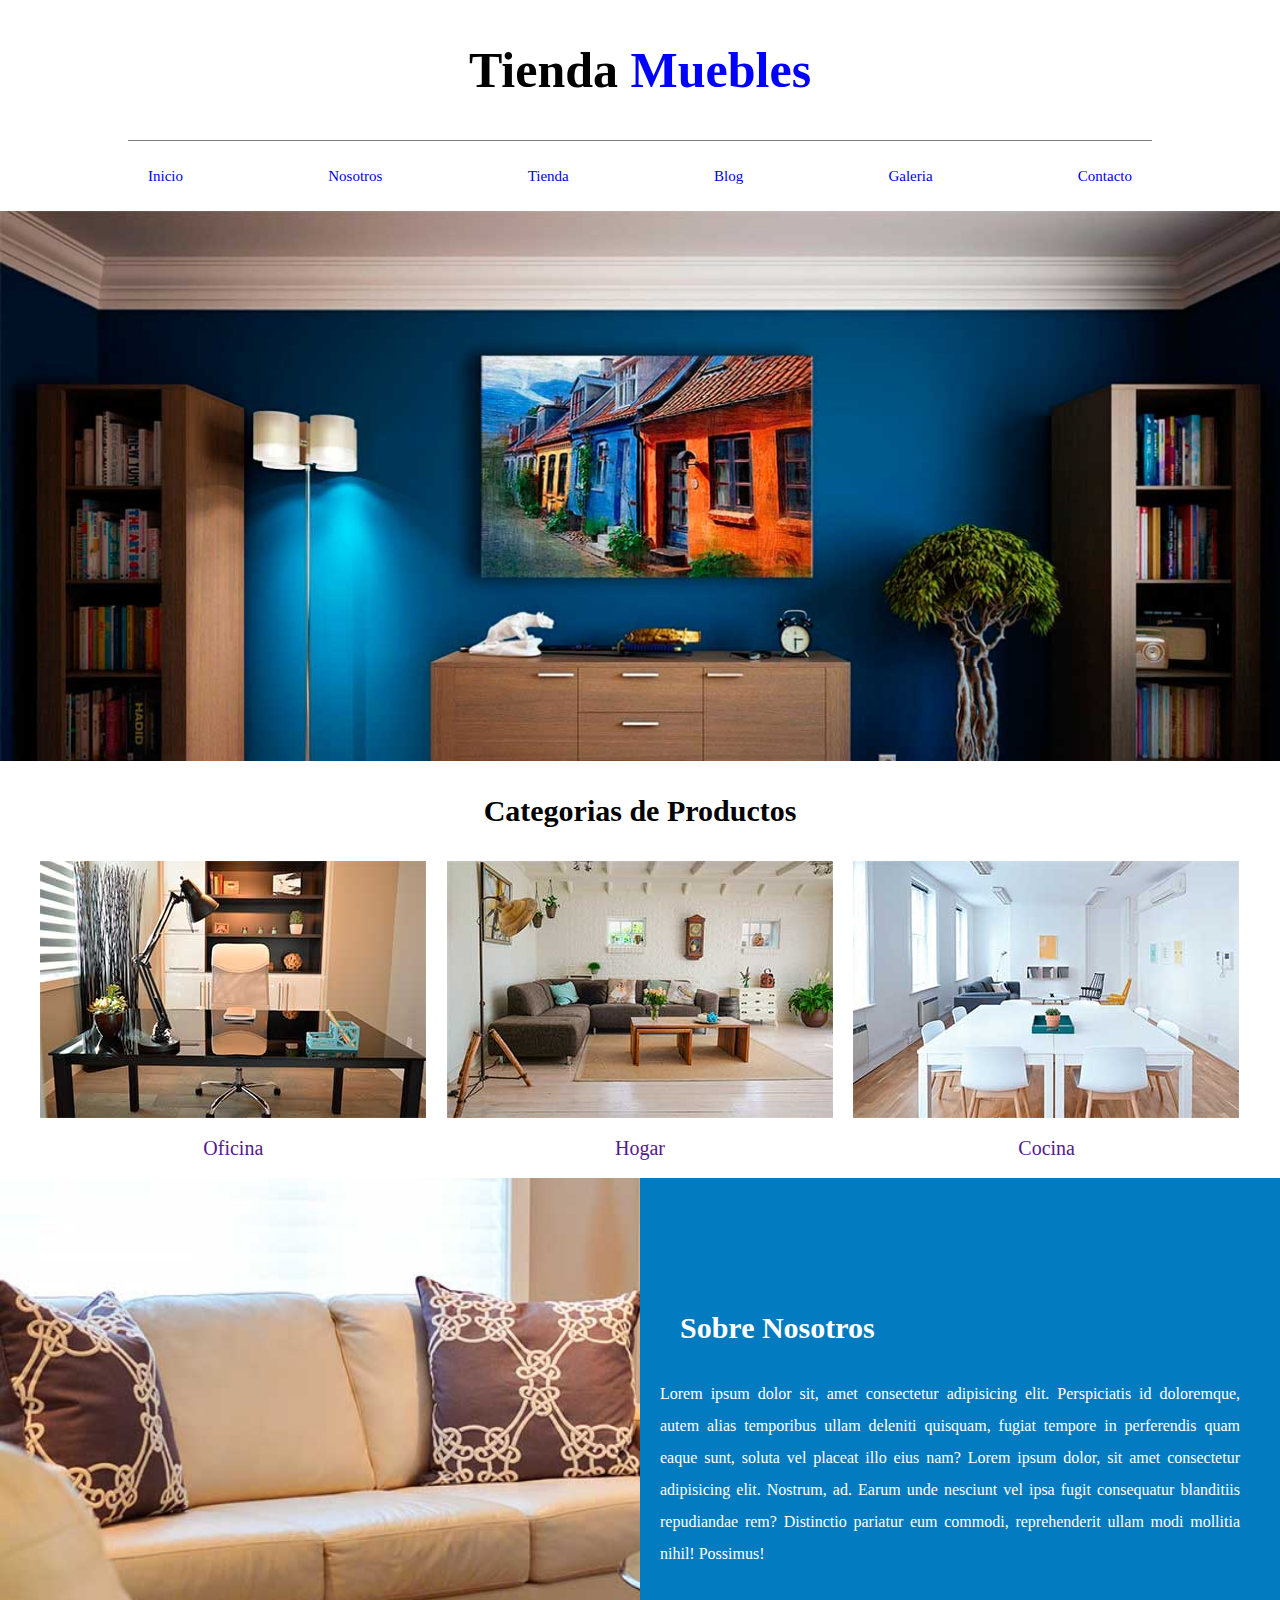
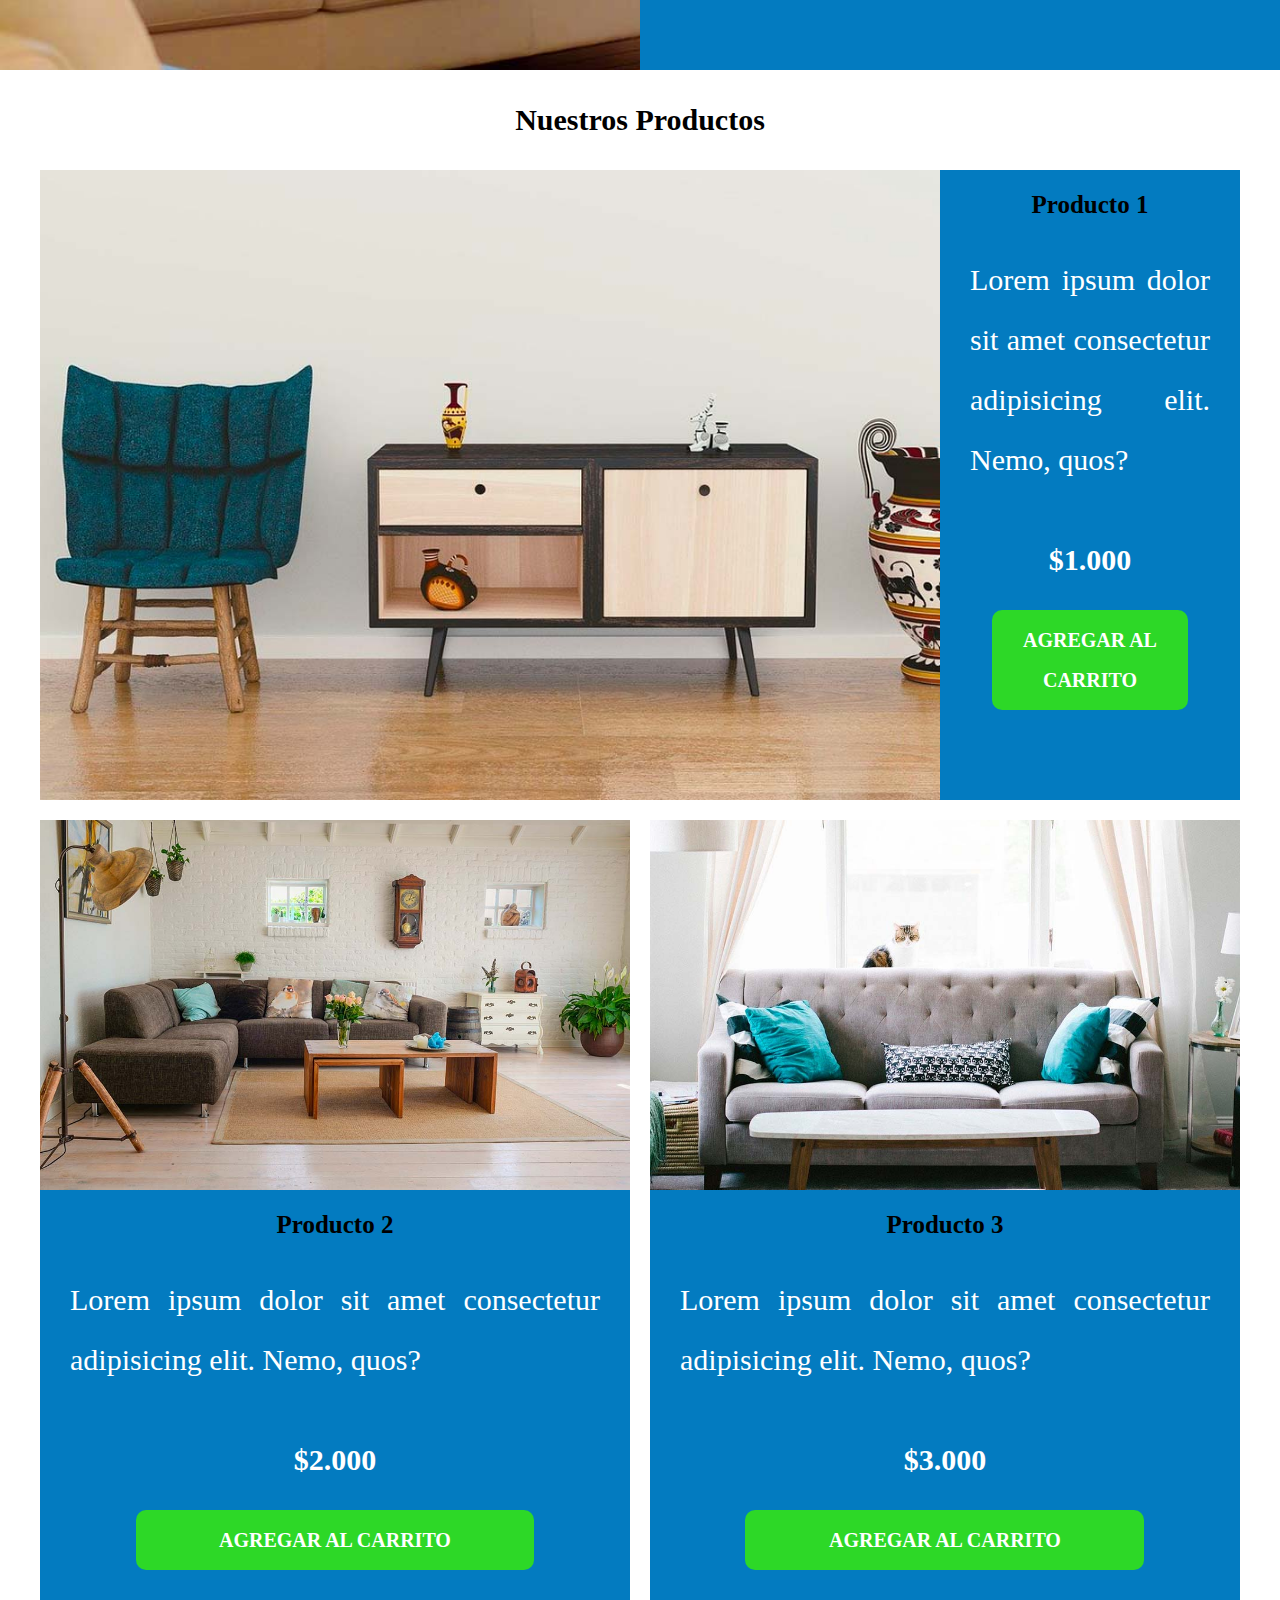
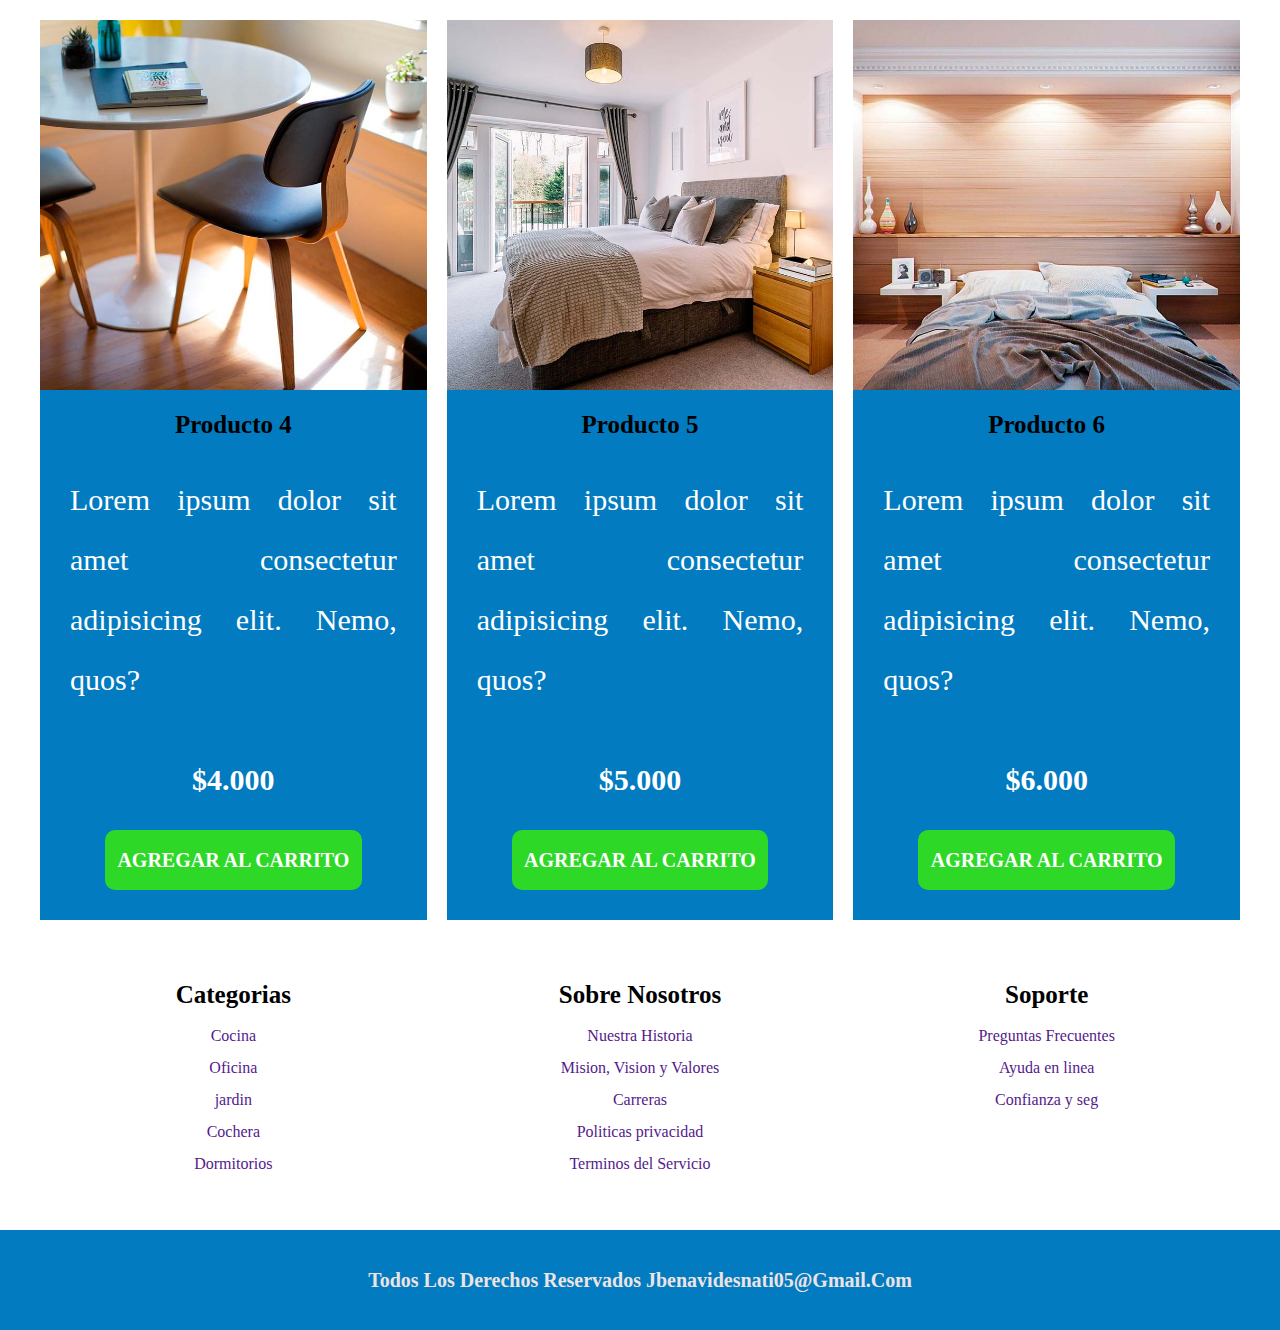
<file: index.html>
<!DOCTYPE html>
<html lang="es">
  <head>
    <meta charset="UTF-8" />
    <meta http-equiv="X-UA-Compatible" content="IE=edge" />
    <meta name="viewport" content="width=device-width, initial-scale=1.0" />
    <title>Proyecto Ecommerce</title>
    <link rel="stylesheet" href="estilos.css" />
    <link rel="preconnect" href="https://fonts.googleapis.com" />
    <link rel="preconnect" href="https://fonts.gstatic.com" crossorigin />
    <link
      href="https://fonts.googleapis.com/css2?family=Oswald:wght@200;300;400&family=Roboto:ital,wght@1,900&display=swap"
      rel="stylesheet"
    />
  </head>
  <body>
    <header>
      <h1 class="nombre-sitio">Tienda <span>Muebles</span></h1>
    </header>
    <div class="contenedor-navegacion">
      <nav class="nav-principal contenedor">
        <a href="index.html">Inicio</a>
        <a href="nosotros.html">Nosotros</a>
        <a href="tienda.html">Tienda</a>
        <a href="blog.html">Blog</a>
        <a href="galeria.html">Galeria</a>
        <a href="contacto.html">Contacto</a>
      </nav>
    </div>
    <div class="hero"></div>
    <section class="contenedor">
      <h2>Categorias de Productos</h2>
      <!-- Categorias de Productos -->
      <div class="listado-categorias">
        <div class="categoria">
          <img src="/img/categoria1.jpg" alt="Imagen Categoria 1" />
          <a href="">Oficina</a>
        </div>
        <div class="categoria">
          <img src="/img/categoria2.jpg" alt="Imagen Categoria 1" />
          <a href="">Hogar</a>
        </div>
        <div class="categoria">
          <img src="/img/categoria3.jpg" alt="Imagen Categoria 1" />
          <a href="">Cocina</a>
        </div>
      </div>
    </section>
    <!-- Sobre Nosotros -->
    <section class="sobre-nosotros">
      <div class="contenedor sobre-nosotros-grid">
        <div class="texto-sobre-nosotros">
            <h2>Sobre Nosotros</h2>
            <p>
            Lorem ipsum dolor sit, amet consectetur adipisicing elit. Perspiciatis
            id doloremque, autem alias temporibus ullam deleniti quisquam, fugiat
            tempore in perferendis quam eaque sunt, soluta vel placeat illo eius
            nam? Lorem ipsum dolor, sit amet consectetur adipisicing elit. Nostrum, ad. Earum unde nesciunt vel ipsa fugit consequatur blanditiis repudiandae rem? Distinctio pariatur eum commodi, reprehenderit ullam modi mollitia nihil! Possimus!
          </p>
        </div>
      </div>
    </section>
    <!-- Nuestros Productos -->
    <main class="contenido principal contenedor">
      <h2 class="text-center">Nuestros Productos</h2>
      <div class="listado-productos">
        <!-- producto 1  -->
        <div class="producto">
          <img src="img/producto1.jpg" alt="Imagen Producto" />
          <div class="texto-producto" >
            <h3 class="text-center">Producto 1</h3>
            <p>
              Lorem ipsum dolor sit amet consectetur adipisicing elit. Nemo, quos?
            </p>
            <p class="precio">$1.000</p>
            <a href="#" class="btn">Agregar al carrito</a>
          </div>
        </div>
        <!-- producto 2  -->
        <div class="producto">
          <img src="img/producto2.jpg" alt="Imagen Producto" />
          <div class="texto-producto">
            <h3 class="text-center">Producto 2</h3>
            <p>
              Lorem ipsum dolor sit amet consectetur adipisicing elit. Nemo, quos?
            </p>
            <p class="precio">$2.000</p>
            <a href="#" class="btn">Agregar al carrito</a>
          </div>
        </div>
        <!-- producto 3  -->
        <div class="producto">
          <img src="img/producto3.jpg" alt="Imagen Producto" />
          <div class="texto-producto">
            <h3 class="text-center">Producto 3</h3>
            <p>
              Lorem ipsum dolor sit amet consectetur adipisicing elit. Nemo, quos?
            </p>
            <p class="precio">$3.000</p>
            <a href="#" class="btn">Agregar al carrito</a>
          </div>
        </div>
        <!-- producto 4  -->
        <div class="producto">
          <img src="img/producto4.jpg" alt="Imagen Producto" />
          <div class="texto-producto">
            <h3 class="text-center">Producto 4</h3>
            <p>
              Lorem ipsum dolor sit amet consectetur adipisicing elit. Nemo, quos?
            </p>
            <p class="precio">$4.000</p>
            <a href="#" class="btn">Agregar al carrito</a>
          </div>
        </div>
        <!-- producto 5  -->
        <div class="producto">
          <img src="img/producto5.jpg" alt="Imagen Producto" />
          <div class="texto-producto">
            <h3 class="text-center">Producto 5</h3>
            <p>
              Lorem ipsum dolor sit amet consectetur adipisicing elit. Nemo, quos?
            </p>
            <p class="precio">$5.000</p>
            <a href="#" class="btn">Agregar al carrito</a>
          </div>
        </div>
        <!-- producto 6  -->
        <div class="producto">
          <img src="img/producto6.jpg" alt="Imagen Producto" />
          <div class="texto-producto">
            <h3 class="text-center">Producto 6</h3>
            <p>
              Lorem ipsum dolor sit amet consectetur adipisicing elit. Nemo, quos?
            </p>
            <p class="precio">$6.000</p>
            <a href="#" class="btn">Agregar al carrito</a>
          </div>
        </div>
      </div>
    </main>
    <footer class="site-footer">
      <div class="grid-footer contenedor">
        <div>
          <h3>Categorias</h3>
          <nav class="footer-menu">
            <a href="">Cocina</a>
            <a href="">Oficina</a>
            <a href="">jardin</a>
            <a href="">Cochera</a>
            <a href="">Dormitorios</a>
          </nav>
        </div>
        <div>
          <h3>Sobre Nosotros</h3>
          <nav class="footer-menu">
            <a href=""> Nuestra Historia</a>
            <a href="">Mision, Vision y Valores</a>
            <a href="">Carreras</a>
            <a href="">Politicas privacidad</a>
            <a href="">Terminos del Servicio</a>
          </nav>
        </div>
        <div>
          <h3>Soporte</h3>
          <nav class="footer-menu">
            <a href="">Preguntas Frecuentes</a>
            <a href="">Ayuda en linea</a>
            <a href="">Confianza y seg</a>
          </nav>
        </div>
      </div>
      <p class="copirigth">Todos los derechos reservados jbenavidesnati05@gmail.com</p>
    </footer>
  </body>
</html>
</file>
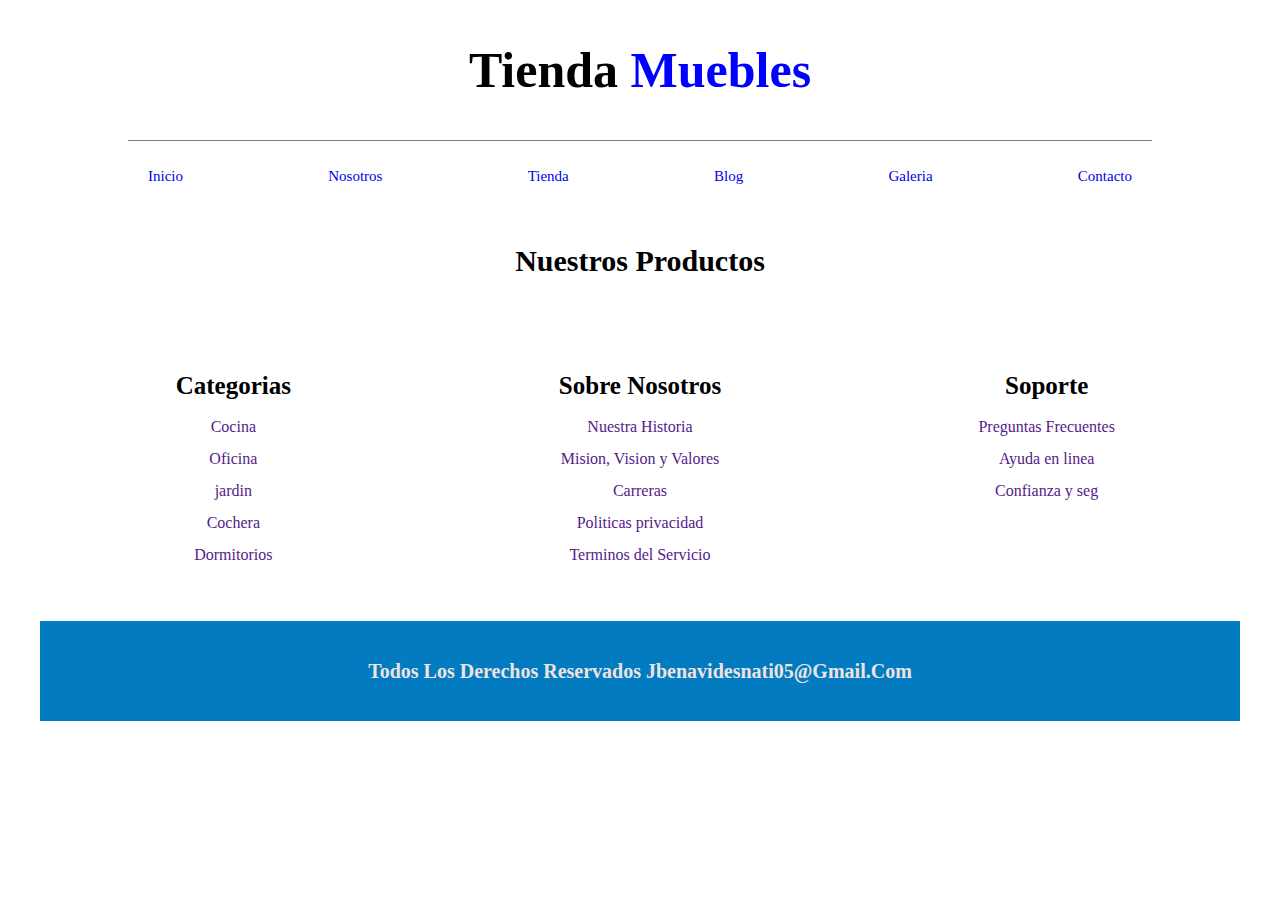
<file: base.html>
<!DOCTYPE html>
<html lang="es">
  <head>
    <meta charset="UTF-8" />
    <meta http-equiv="X-UA-Compatible" content="IE=edge" />
    <meta name="viewport" content="width=device-width, initial-scale=1.0" />
    <title>Nosotros</title>
    <link rel="stylesheet" href="estilos.css" />
    <link rel="preconnect" href="https://fonts.googleapis.com" />
    <link rel="preconnect" href="https://fonts.gstatic.com" crossorigin />
    <link
      href="https://fonts.googleapis.com/css2?family=Oswald:wght@200;300;400&family=Roboto:ital,wght@1,900&display=swap"
      rel="stylesheet"
    />
  </head>
  <body>
    <header>
      <h1 class="nombre-sitio">Tienda <span>Muebles</span></h1>
    </header>
    <div class="contenedor-navegacion">
      <nav class="nav-principal contenedor">
        <a href="index.html">Inicio</a>
        <a href="nosotros.html">Nosotros</a>
        <a href="tienda.html">Tienda</a>
        <a href="blog.html">Blog</a>
        <a href="galeria.html">Galeria</a>
        <a href="contacto.html">Contacto</a>
      </nav>
    </div>
    <main class="contenido principal contenedor">
        <h2 class="text-center">Nuestros Productos</h2>
    <main>

    <footer class="site-footer">
      <div class="grid-footer contenedor">
        <div>
          <h3>Categorias</h3>
          <nav class="footer-menu">
            <a href="">Cocina</a>
            <a href="">Oficina</a>
            <a href="">jardin</a>
            <a href="">Cochera</a>
            <a href="">Dormitorios</a>
          </nav>
        </div>
        <div>
          <h3>Sobre Nosotros</h3>
          <nav class="footer-menu">
            <a href=""> Nuestra Historia</a>
            <a href="">Mision, Vision y Valores</a>
            <a href="">Carreras</a>
            <a href="">Politicas privacidad</a>
            <a href="">Terminos del Servicio</a>
          </nav>
        </div>
        <div>
          <h3>Soporte</h3>
          <nav class="footer-menu">
            <a href="">Preguntas Frecuentes</a>
            <a href="">Ayuda en linea</a>
            <a href="">Confianza y seg</a>
          </nav>
        </div>
      </div>
      <p class="copirigth">Todos los derechos reservados jbenavidesnati05@gmail.com</p>
    </footer>
  </body>
</html>
</file>
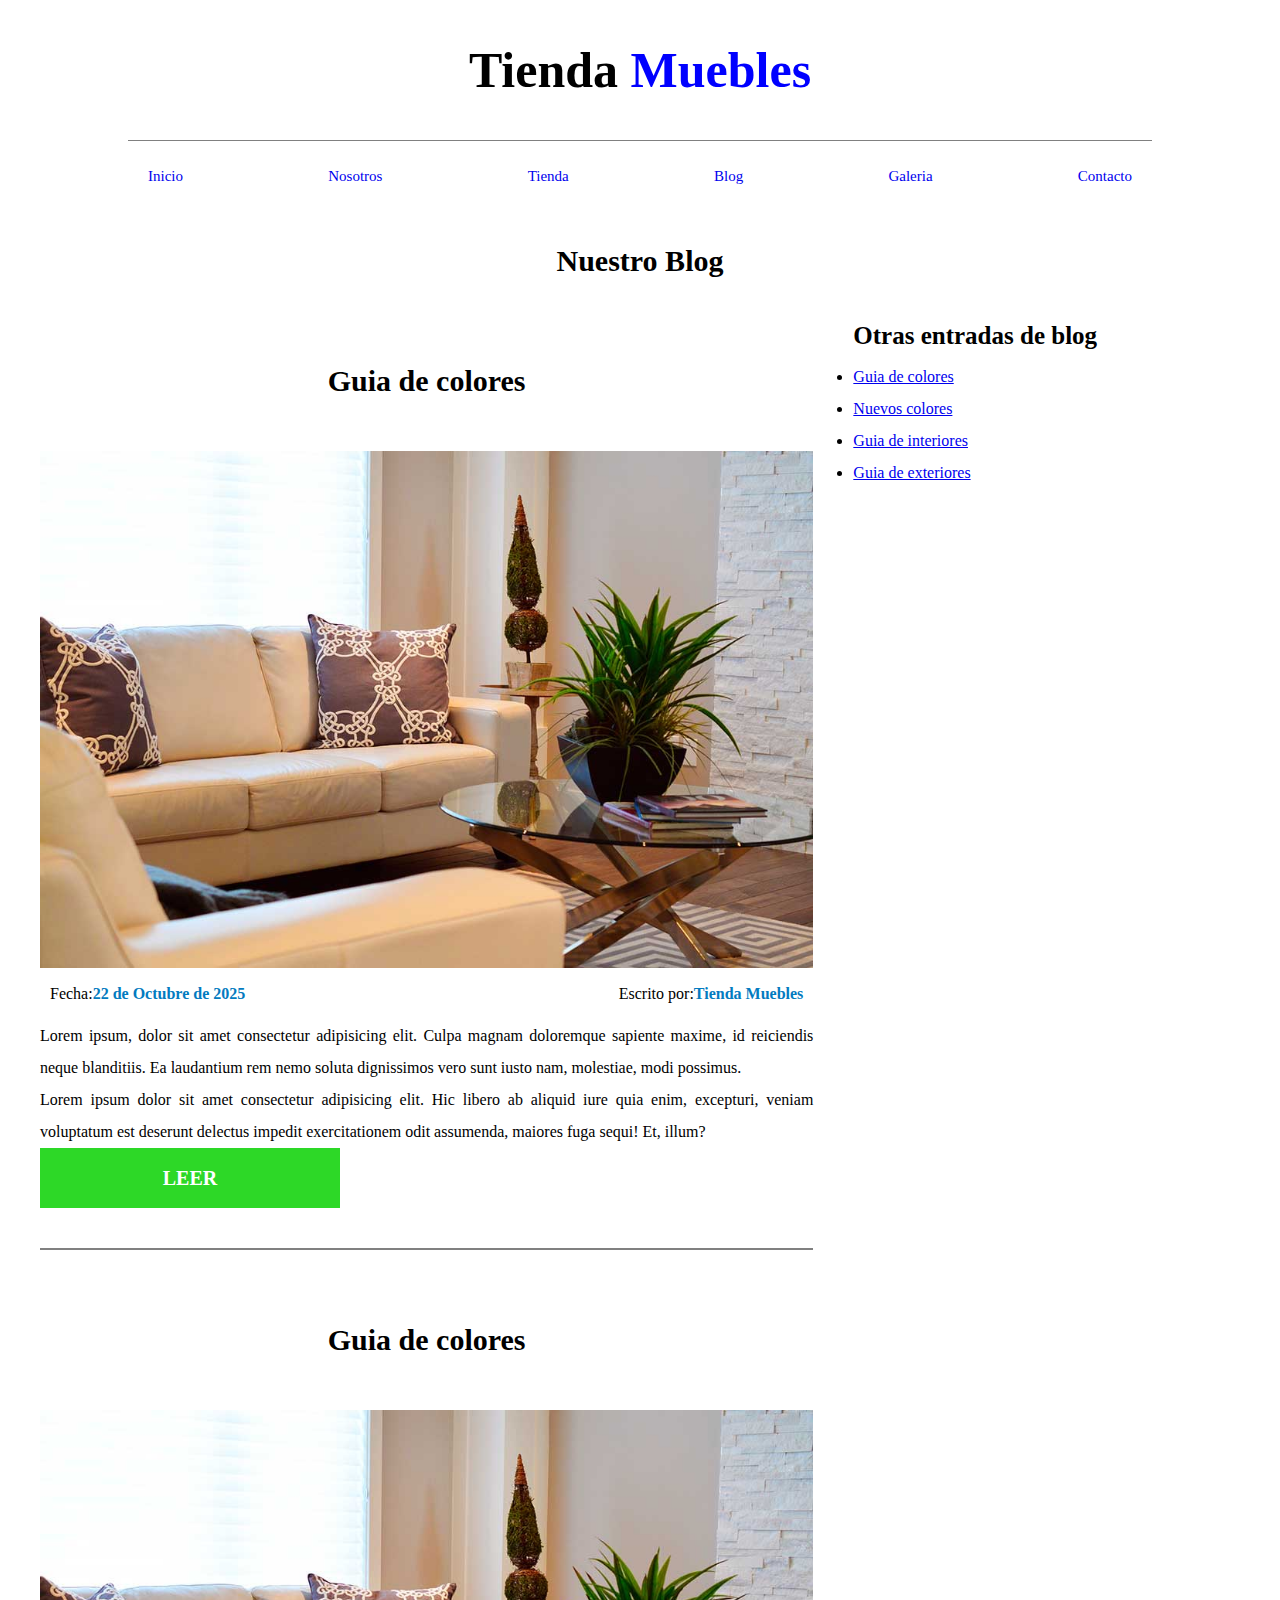
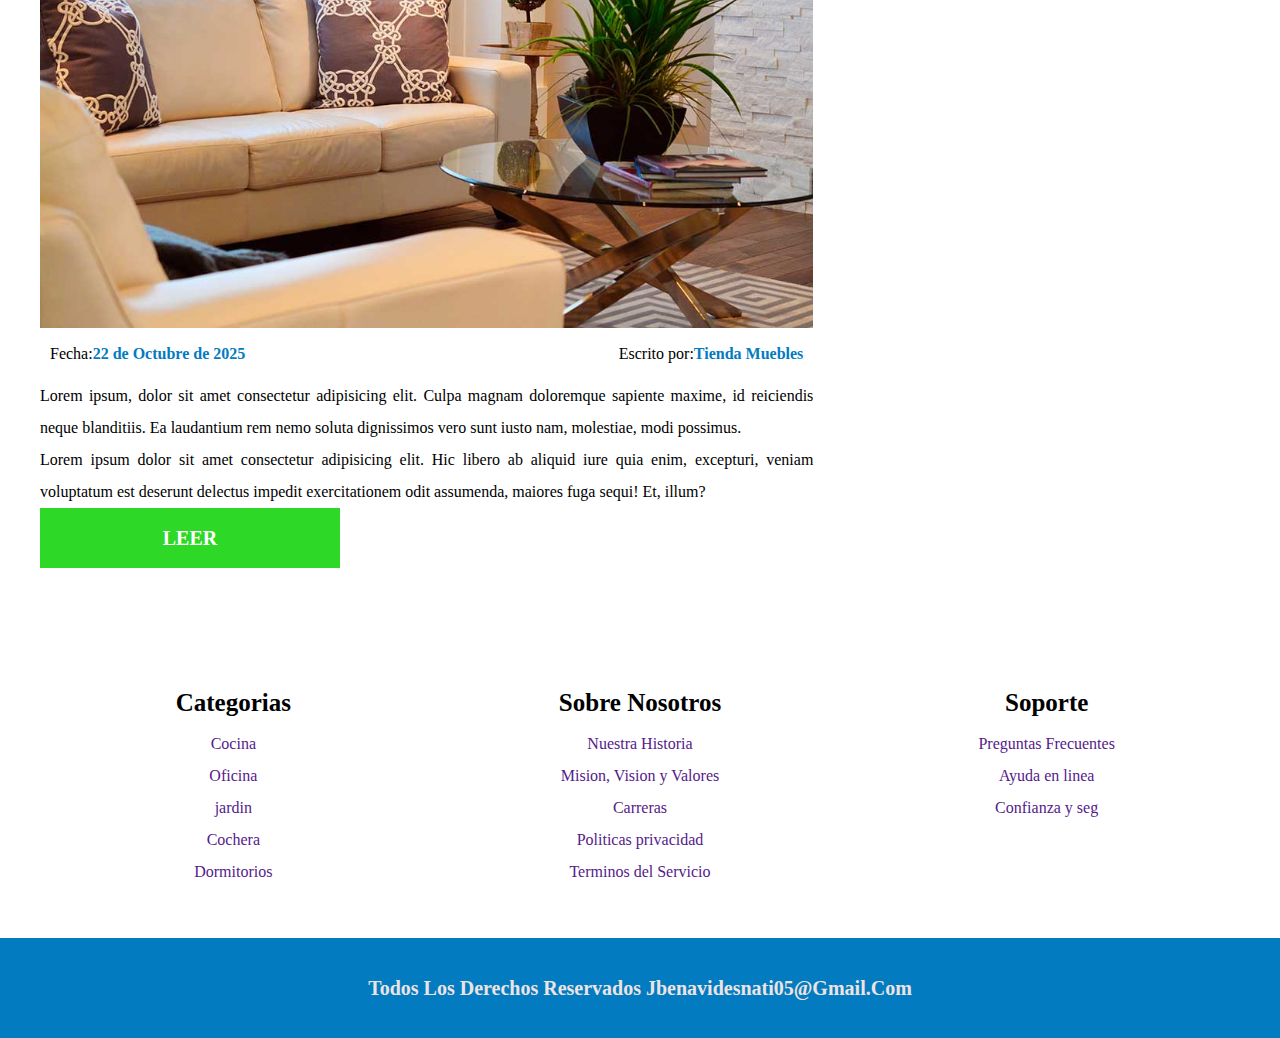
<file: blog.html>
<!DOCTYPE html>
<html lang="es">
  <head>
    <meta charset="UTF-8" />
    <meta http-equiv="X-UA-Compatible" content="IE=edge" />
    <meta name="viewport" content="width=device-width, initial-scale=1.0" />
    <title>Nosotros</title>
    <link rel="stylesheet" href="estilos.css" />
    <link rel="preconnect" href="https://fonts.googleapis.com" />
    <link rel="preconnect" href="https://fonts.gstatic.com" crossorigin />
    <link
      href="https://fonts.googleapis.com/css2?family=Oswald:wght@200;300;400&family=Roboto:ital,wght@1,900&display=swap"
      rel="stylesheet"
    />
  </head>
  <body>
    <header>
      <h1 class="nombre-sitio">Tienda <span>Muebles</span></h1>
    </header>
    <div class="contenedor-navegacion">
      <nav class="nav-principal contenedor">
        <a href="index.html">Inicio</a>
        <a href="nosotros.html">Nosotros</a>
        <a href="tienda.html">Tienda</a>
        <a href="blog.html">Blog</a>
        <a href="galeria.html">Galeria</a>
        <a href="contacto.html">Contacto</a>
      </nav>
    </div>
    <main class="contenido principal contenedor">
      <h2 class="text-center">Nuestro Blog</h2>

      <section class="contenedor-blog">
        <div class="blog">
          <!-- articulo 1  -->
          <article class="entrada">
            <header>
              <h2>Guia de colores</h2>
            </header>
            <div class="imagen">
              <img src="img/nosotros.jpg" alt="imagen blog" />
            </div>
            <div class="entrada-meta">
              <p>Fecha:<span>22 de Octubre de 2025</span></p>
              <p>Escrito por:<span>Tienda Muebles</span></p>
            </div>
            <div class="entrada-parrafos">
              <p>
                Lorem ipsum, dolor sit amet consectetur adipisicing elit. Culpa
                magnam doloremque sapiente maxime, id reiciendis neque
                blanditiis. Ea laudantium rem nemo soluta dignissimos vero sunt
                iusto nam, molestiae, modi possimus.
              </p>
              <p>
                Lorem ipsum dolor sit amet consectetur adipisicing elit. Hic
                libero ab aliquid iure quia enim, excepturi, veniam voluptatum
                est deserunt delectus impedit exercitationem odit assumenda,
                maiores fuga sequi! Et, illum?
              </p>
            </div>
            <a href="entrada.html" class="btn max-width-30">Leer</a>
          </article>
          <!-- articulo 2  -->
          <article class="entrada">
            <header>
              <h2>Guia de colores</h2>
            </header>
            <div class="imagen">
              <img src="img/nosotros.jpg" alt="imagen blog" />
            </div>
            <div class="entrada-meta">
              <p>Fecha:<span>22 de Octubre de 2025</span></p>
              <p>Escrito por:<span>Tienda Muebles</span></p>
            </div>
            <div class="entrada-parrafos">
              <p>
                Lorem ipsum, dolor sit amet consectetur adipisicing elit. Culpa
                magnam doloremque sapiente maxime, id reiciendis neque
                blanditiis. Ea laudantium rem nemo soluta dignissimos vero sunt
                iusto nam, molestiae, modi possimus.
              </p>
              <p>
                Lorem ipsum dolor sit amet consectetur adipisicing elit. Hic
                libero ab aliquid iure quia enim, excepturi, veniam voluptatum
                est deserunt delectus impedit exercitationem odit assumenda,
                maiores fuga sequi! Et, illum?
              </p>
            </div>
            <a href="entrada.html" class="btn max-width-30">Leer</a>
          </article>
        </div>
        <!-- aside  -->
        <aside>
          <h3>Otras entradas de blog</h3>
          <ul>
            <li>
              <a href="entrada.html">Guia de colores</a>
            </li>
            <li>
              <a href="entrada.html">Nuevos colores</a>
            </li>
            <li>
              <a href="entrada.html">Guia de interiores</a>
            </li>
            <li>
              <a href="entrada.html">Guia de exteriores</a>
            </li>

          </ul>
        </aside>
      </section>
    </main>

    <footer class="site-footer">
      <div class="grid-footer contenedor">
        <div>
          <h3>Categorias</h3>
          <nav class="footer-menu">
            <a href="">Cocina</a>
            <a href="">Oficina</a>
            <a href="">jardin</a>
            <a href="">Cochera</a>
            <a href="">Dormitorios</a>
          </nav>
        </div>
        <div>
          <h3>Sobre Nosotros</h3>
          <nav class="footer-menu">
            <a href=""> Nuestra Historia</a>
            <a href="">Mision, Vision y Valores</a>
            <a href="">Carreras</a>
            <a href="">Politicas privacidad</a>
            <a href="">Terminos del Servicio</a>
          </nav>
        </div>
        <div>
          <h3>Soporte</h3>
          <nav class="footer-menu">
            <a href="">Preguntas Frecuentes</a>
            <a href="">Ayuda en linea</a>
            <a href="">Confianza y seg</a>
          </nav>
        </div>
      </div>
      <p class="copirigth">
        Todos los derechos reservados jbenavidesnati05@gmail.com
      </p>
    </footer>
  </body>
</html>
</file>
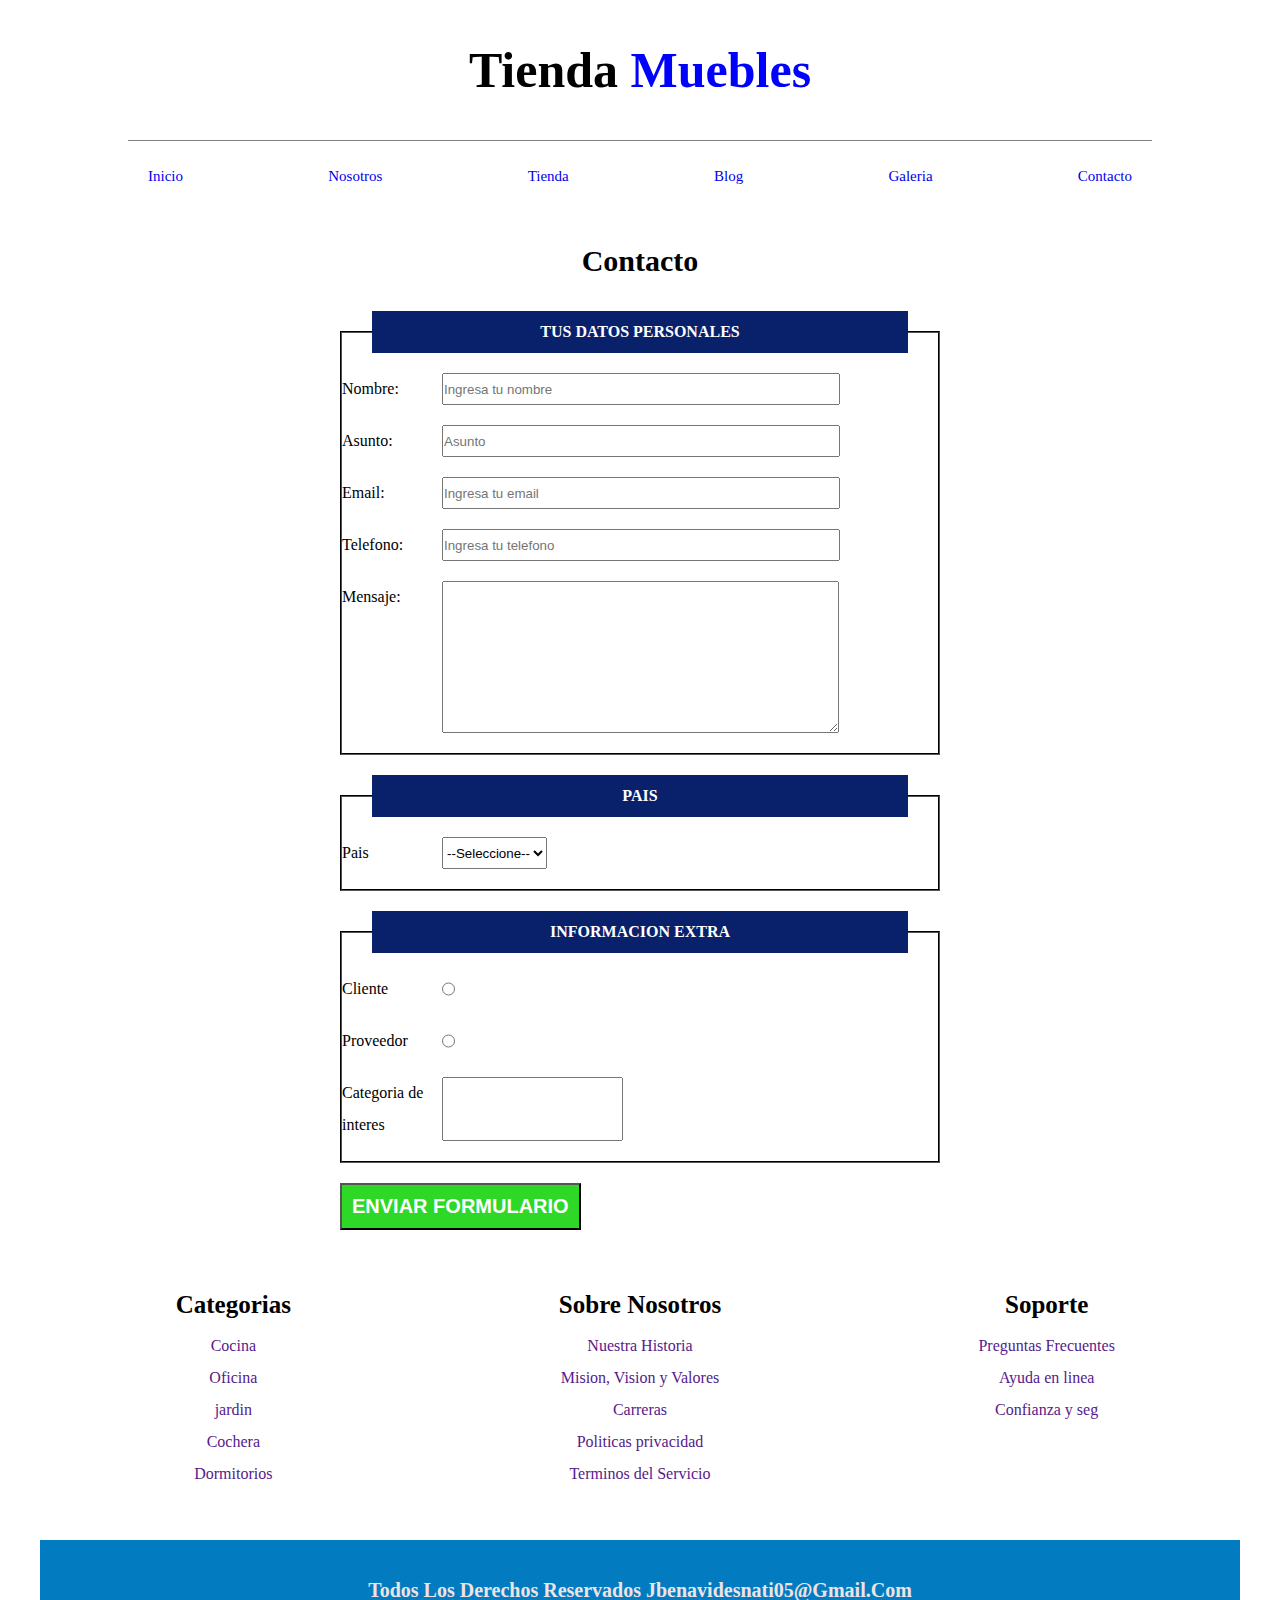
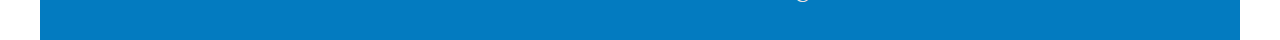
<file: contacto.html>
<!DOCTYPE html>
<html lang="es">
  <head>
    <meta charset="UTF-8" />
    <meta http-equiv="X-UA-Compatible" content="IE=edge" />
    <meta name="viewport" content="width=device-width, initial-scale=1.0" />
    <title>Contacto</title>
    <link rel="stylesheet" href="estilos.css" />
    <link rel="preconnect" href="https://fonts.googleapis.com" />
    <link rel="preconnect" href="https://fonts.gstatic.com" crossorigin />
    <link
      href="https://fonts.googleapis.com/css2?family=Oswald:wght@200;300;400&family=Roboto:ital,wght@1,900&display=swap"
      rel="stylesheet"
    />
  </head>
  <body>
    <header>
      <h1 class="nombre-sitio">Tienda <span>Muebles</span></h1>
    </header>
    <div class="contenedor-navegacion">
      <nav class="nav-principal contenedor">
        <a href="index.html">Inicio</a>
        <a href="nosotros.html">Nosotros</a>
        <a href="tienda.html">Tienda</a>
        <a href="blog.html">Blog</a>
        <a href="galeria.html">Galeria</a>
        <a href="contacto.html">Contacto</a>
      </nav>
    </div>
    <main class="contenido principal contenedor">
        <h2 class="text-center">Contacto</h2>

        <form action="" class="formulario">
          <fieldset>
            <legend>Tus Datos personales</legend>
            <div class="campo">
              <label for="nombre">Nombre:</label>
              <input id="nombre" type="text" placeholder="Ingresa tu nombre">
            </div>
            <div class="campo">
              <label for="asunto">Asunto:</label>
              <input id="asunto" type="text" placeholder="Asunto">
            </div>
            <div class="campo">
              <label for="email">Email:</label>
              <input id="email" type="text" placeholder="Ingresa tu email">
            </div>
            <div class="campo">
              <label for="telefono">Telefono:</label>
              <input id="telefono" type="text" placeholder="Ingresa tu telefono">
            </div>
            <div class="campo">
              <label for="mensaje">Mensaje:</label>
              <textarea name="mensaje" id="mensaje" cols="30" rows="10"></textarea>
            </div>
        </fieldset>

        <fieldset>
          <legend>Pais</legend>
          <div class="campo">
            <label for="pais">Pais</label>
            <select name="pais" id="pais">
              <option value="">--Seleccione--</option>
              <option value="">Mexico</option>
              <option value="">Peru</option>
              <option value="">Colombia</option>
              <option value="">Argentina</option>
            </select>
          </div>
        </fieldset>
        
        <fieldset>
          <legend>Informacion extra</legend>
          <div class="campo">
            <label for="cliente">Cliente</label>
            <input type="radio" name="tipo" id="cliente" value="cliente">
          </div>
          <div class="campo">
            <label for="proveedor">Proveedor</label>
            <input type="radio" name="tipo" id="proveedor" value="proveedor">
          </div>
          <div class="campo">
            <label for="categoria">Categoria de interes</label>
            <input list="categorias" name="categorias">
            <datalist id="categorias">
                <option value="cocina"></option>
                <option value="exterior"></option>
                <option value="recamara"></option>
                <option value="oficina"></option>
            </datalist>
          </div>
        </fieldset>
        <input  class="btn" type="submit" name="" id="" value="Enviar Formulario">
        </form>
    <main>

    <footer class="site-footer">
      <div class="grid-footer contenedor">
        <div>
          <h3>Categorias</h3>
          <nav class="footer-menu">
            <a href="">Cocina</a>
            <a href="">Oficina</a>
            <a href="">jardin</a>
            <a href="">Cochera</a>
            <a href="">Dormitorios</a>
          </nav>
        </div>
        <div>
          <h3>Sobre Nosotros</h3>
          <nav class="footer-menu">
            <a href=""> Nuestra Historia</a>
            <a href="">Mision, Vision y Valores</a>
            <a href="">Carreras</a>
            <a href="">Politicas privacidad</a>
            <a href="">Terminos del Servicio</a>
          </nav>
        </div>
        <div>
          <h3>Soporte</h3>
          <nav class="footer-menu">
            <a href="">Preguntas Frecuentes</a>
            <a href="">Ayuda en linea</a>
            <a href="">Confianza y seg</a>
          </nav>
        </div>
      </div>
      <p class="copirigth">Todos los derechos reservados jbenavidesnati05@gmail.com</p>
    </footer>
  </body>
</html>
</file>
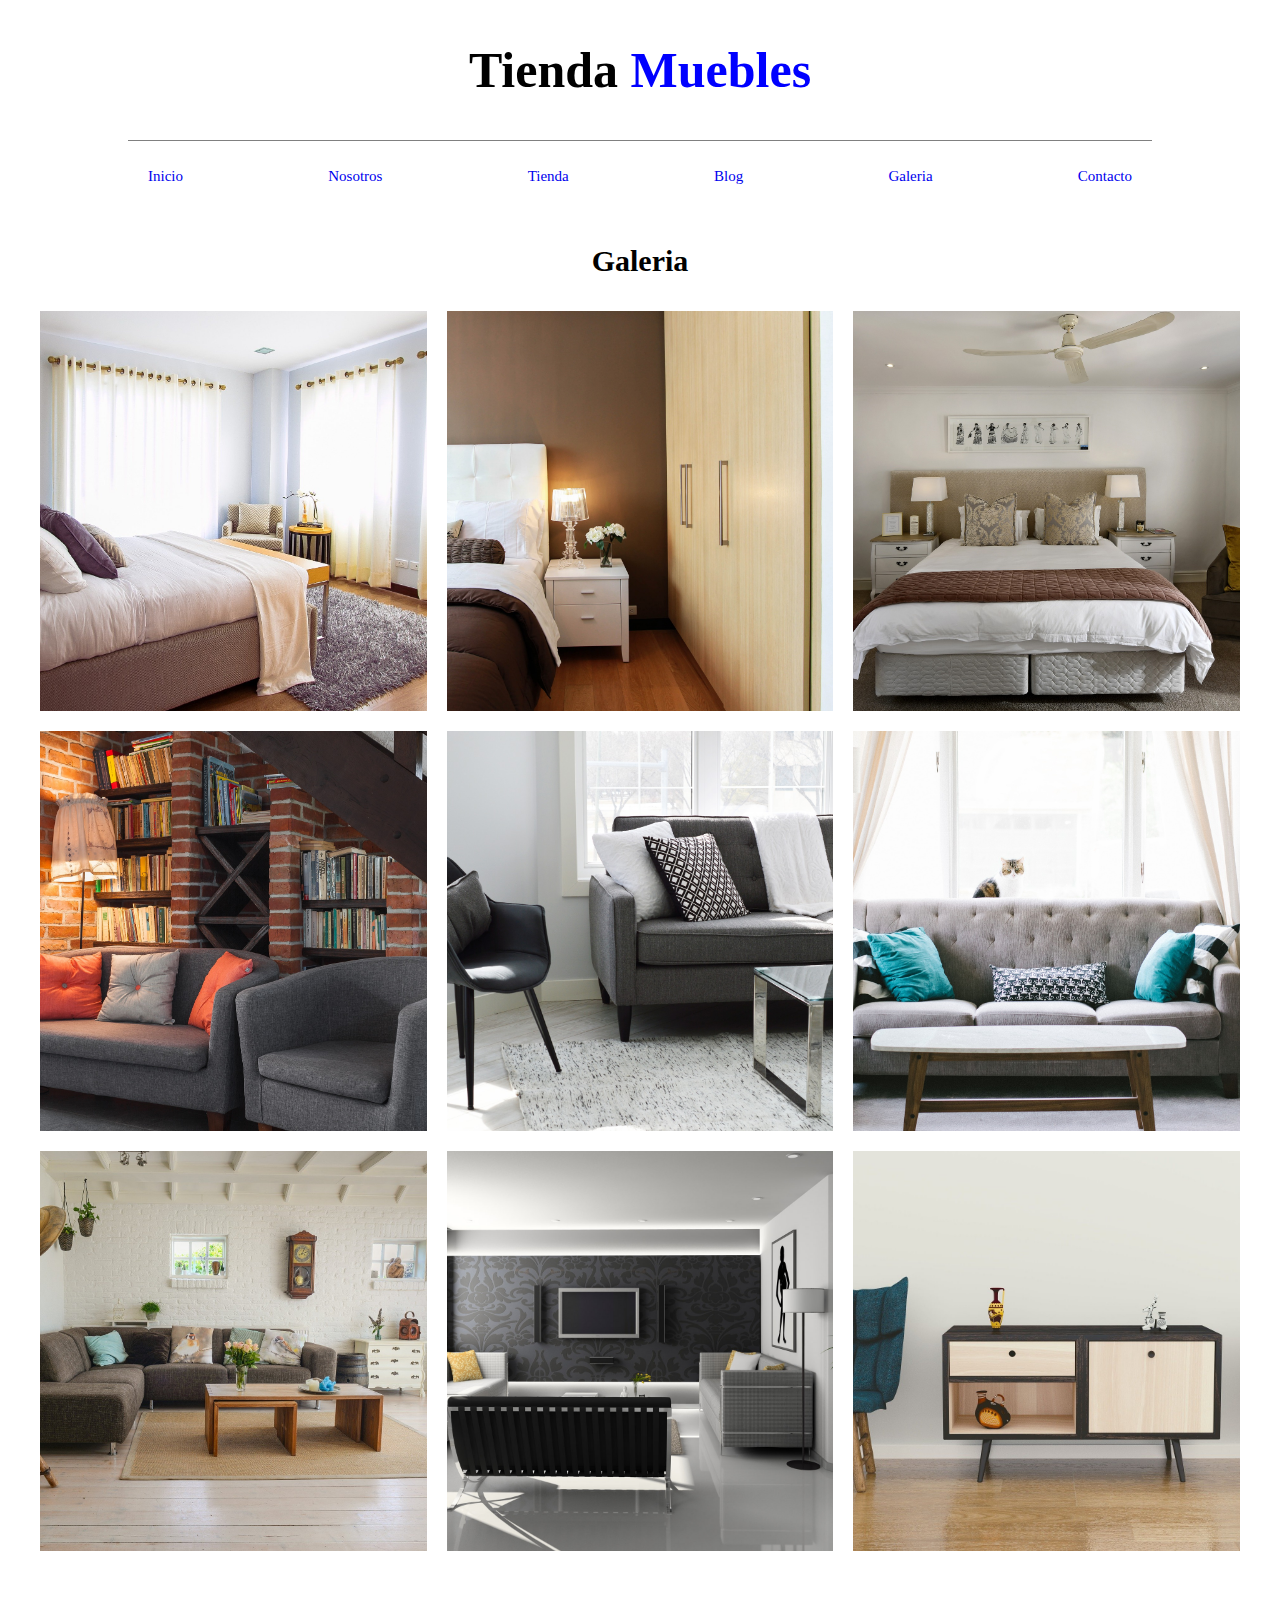
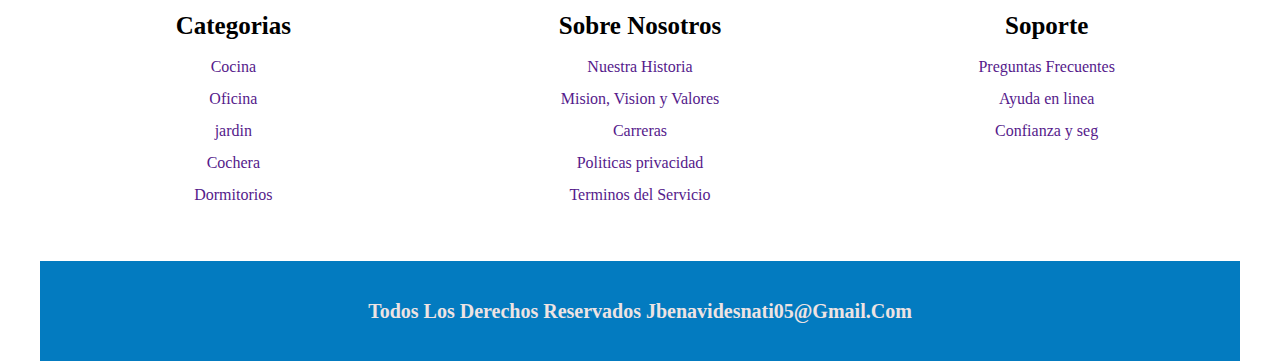
<file: galeria.html>
<!DOCTYPE html>
<html lang="es">
  <head>
    <meta charset="UTF-8" />
    <meta http-equiv="X-UA-Compatible" content="IE=edge" />
    <meta name="viewport" content="width=device-width, initial-scale=1.0" />
    <title>Galeria</title>
    <link rel="stylesheet" href="estilos.css" />
    <link rel="preconnect" href="https://fonts.googleapis.com" />
    <link rel="preconnect" href="https://fonts.gstatic.com" crossorigin />
    <link
      href="https://fonts.googleapis.com/css2?family=Oswald:wght@200;300;400&family=Roboto:ital,wght@1,900&display=swap"
      rel="stylesheet"
    />
  </head>
  <body>
    <header>
      <h1 class="nombre-sitio">Tienda <span>Muebles</span></h1>
    </header>
    <div class="contenedor-navegacion">
      <nav class="nav-principal contenedor">
        <a href="index.html">Inicio</a>
        <a href="nosotros.html">Nosotros</a>
        <a href="tienda.html">Tienda</a>
        <a href="blog.html">Blog</a>
        <a href="galeria.html">Galeria</a>
        <a href="contacto.html">Contacto</a>
      </nav>
    </div>
    <main class="contenido principal contenedor">
        <h2 class="text-center">Galeria</h2>
        <ul class="galeria">
          <!-- imgen 1 -->
          <li>
            <a href="img/galeria_01.jpg">
              <img src="img/galeria_01.jpg" alt="Imagen Galeria">
            </a>
          </li>
          <!-- imgen 2 -->
          <li>
            <a href="img/galeria_02.jpg">
              <img src="img/galeria_02.jpg" alt="Imagen Galeria">
            </a>
          </li>
          <!-- imgen 3 -->
          <li>
            <a href="img/galeria_03.jpg">
              <img src="img/galeria_03.jpg" alt="Imagen Galeria">
            </a>
          </li>
          <!-- imgen 4 -->
          <li>
            <a href="img/galeria_04.jpg">
              <img src="img/galeria_04.jpg" alt="Imagen Galeria">
            </a>
          </li>
          <!-- imgen 5 -->
          <li>
            <a href="img/galeria_05.jpg">
              <img src="img/galeria_05.jpg" alt="Imagen Galeria">
            </a>
          </li>
          <!-- imgen 6 -->
          <li>
            <a href="img/galeria_06.jpg">
              <img src="img/galeria_06.jpg" alt="Imagen Galeria">
            </a>
          </li>
          <!-- imgen 7 -->
          <li>
            <a href="img/galeria_07.jpg">
              <img src="img/galeria_07.jpg" alt="Imagen Galeria">
            </a>
          </li>
          <!-- imgen 8 -->
          <li>
            <a href="img/galeria_08.jpg">
              <img src="img/galeria_08.jpg" alt="Imagen Galeria">
            </a>
          </li>
          <!-- imgen 9 -->
          <li>
            <a href="img/galeria_09.jpg">
              <img src="img/galeria_09.jpg" alt="Imagen Galeria">
            </a>
          </li>
        </ul>
    <main>

    <footer class="site-footer">
      <div class="grid-footer contenedor">
        <div>
          <h3>Categorias</h3>
          <nav class="footer-menu">
            <a href="">Cocina</a>
            <a href="">Oficina</a>
            <a href="">jardin</a>
            <a href="">Cochera</a>
            <a href="">Dormitorios</a>
          </nav>
        </div>
        <div>
          <h3>Sobre Nosotros</h3>
          <nav class="footer-menu">
            <a href=""> Nuestra Historia</a>
            <a href="">Mision, Vision y Valores</a>
            <a href="">Carreras</a>
            <a href="">Politicas privacidad</a>
            <a href="">Terminos del Servicio</a>
          </nav>
        </div>
        <div>
          <h3>Soporte</h3>
          <nav class="footer-menu">
            <a href="">Preguntas Frecuentes</a>
            <a href="">Ayuda en linea</a>
            <a href="">Confianza y seg</a>
          </nav>
        </div>
      </div>
      <p class="copirigth">Todos los derechos reservados jbenavidesnati05@gmail.com</p>
    </footer>
  </body>
</html>
</file>
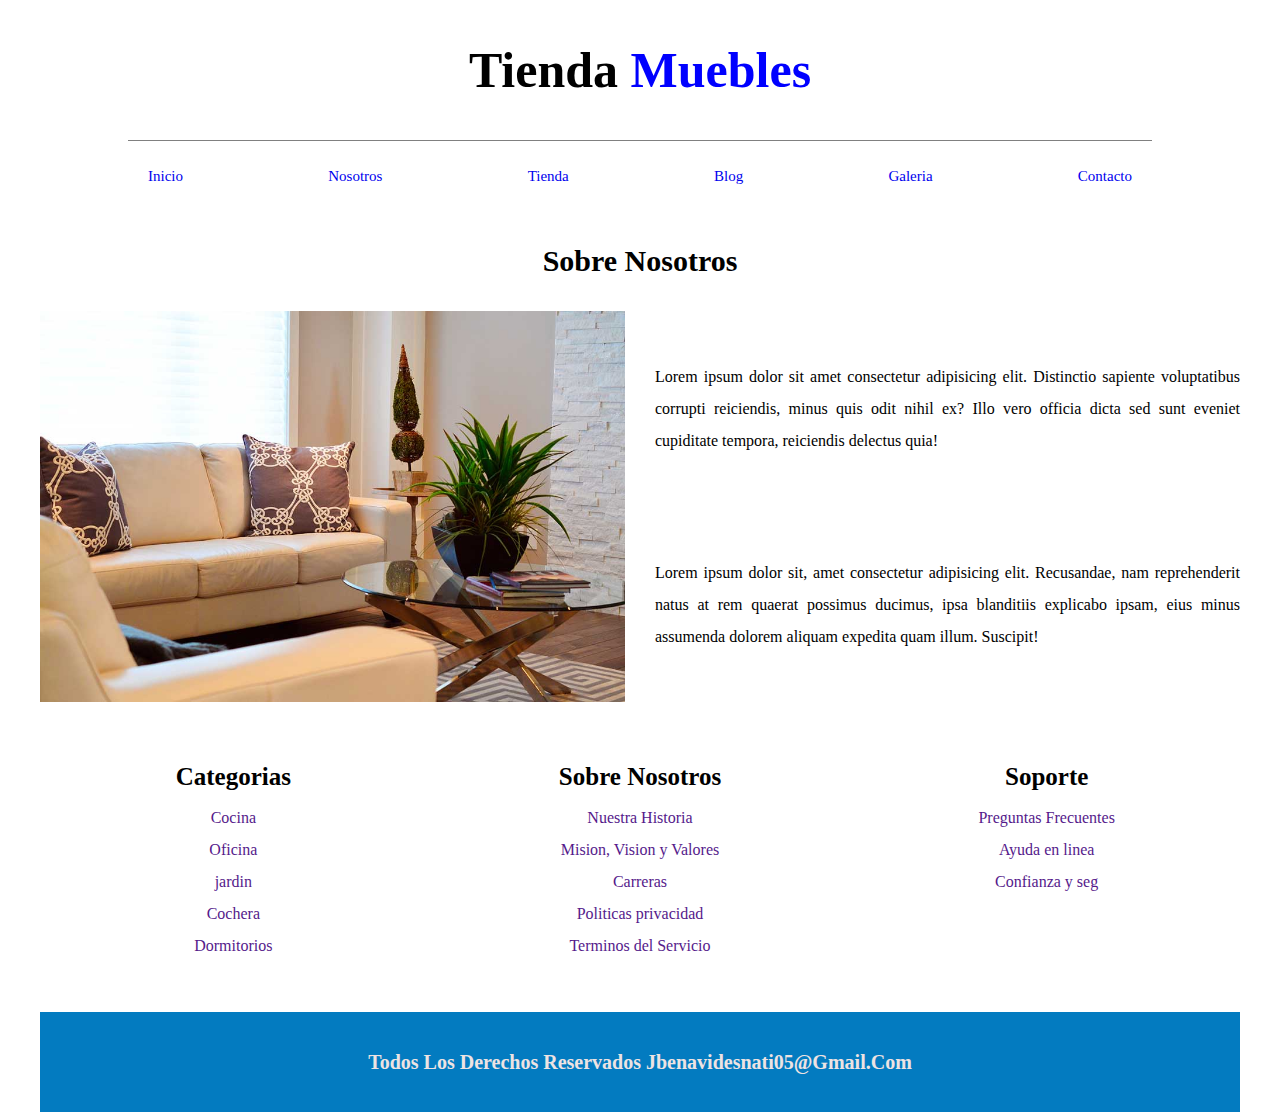
<file: nosotros.html>
<!DOCTYPE html>
<html lang="es">
  <head>
    <meta charset="UTF-8" />
    <meta http-equiv="X-UA-Compatible" content="IE=edge" />
    <meta name="viewport" content="width=device-width, initial-scale=1.0" />
    <title>Nosotros</title>
    <link rel="stylesheet" href="estilos.css" />
    <link rel="preconnect" href="https://fonts.googleapis.com" />
    <link rel="preconnect" href="https://fonts.gstatic.com" crossorigin />
    <link
      href="https://fonts.googleapis.com/css2?family=Oswald:wght@200;300;400&family=Roboto:ital,wght@1,900&display=swap"
      rel="stylesheet"
    />
  </head>
  <body>
    <header>
      <h1 class="nombre-sitio">Tienda <span>Muebles</span></h1>
    </header>
    <div class="contenedor-navegacion">
      <nav class="nav-principal contenedor">
        <a href="index.html">Inicio</a>
        <a href="nosotros.html">Nosotros</a>
        <a href="tienda.html">Tienda</a>
        <a href="blog.html">Blog</a>
        <a href="galeria.html">Galeria</a>
        <a href="contacto.html">Contacto</a>
      </nav>
    </div>
    <main class="contenido principal contenedor">
        <h2 class="text-center">Sobre Nosotros</h2>
        <div class="contenido-nosotros">
            <div class="imagen">
                <img src="img/nosotros.jpg" alt="imagen-nosotros">
            </div>
            <div class="informacion-nosotros">
                <p>Lorem ipsum dolor sit amet consectetur adipisicing elit. Distinctio sapiente voluptatibus corrupti reiciendis, minus quis odit nihil ex? Illo vero officia dicta sed sunt eveniet cupiditate tempora, reiciendis delectus quia!</p>
                <p>Lorem ipsum dolor sit, amet consectetur adipisicing elit. Recusandae, nam reprehenderit natus at rem quaerat possimus ducimus, ipsa blanditiis explicabo ipsam, eius minus assumenda dolorem aliquam expedita quam illum. Suscipit!</p>
            </div>
        </div>

    <main>

    <footer class="site-footer">
      <div class="grid-footer contenedor">
        <div>
          <h3>Categorias</h3>
          <nav class="footer-menu">
            <a href="">Cocina</a>
            <a href="">Oficina</a>
            <a href="">jardin</a>
            <a href="">Cochera</a>
            <a href="">Dormitorios</a>
          </nav>
        </div>
        <div>
          <h3>Sobre Nosotros</h3>
          <nav class="footer-menu">
            <a href=""> Nuestra Historia</a>
            <a href="">Mision, Vision y Valores</a>
            <a href="">Carreras</a>
            <a href="">Politicas privacidad</a>
            <a href="">Terminos del Servicio</a>
          </nav>
        </div>
        <div>
          <h3>Soporte</h3>
          <nav class="footer-menu">
            <a href="">Preguntas Frecuentes</a>
            <a href="">Ayuda en linea</a>
            <a href="">Confianza y seg</a>
          </nav>
        </div>
      </div>
      <p class="copirigth">Todos los derechos reservados jbenavidesnati05@gmail.com</p>
    </footer>
  </body>
</html>
</file>
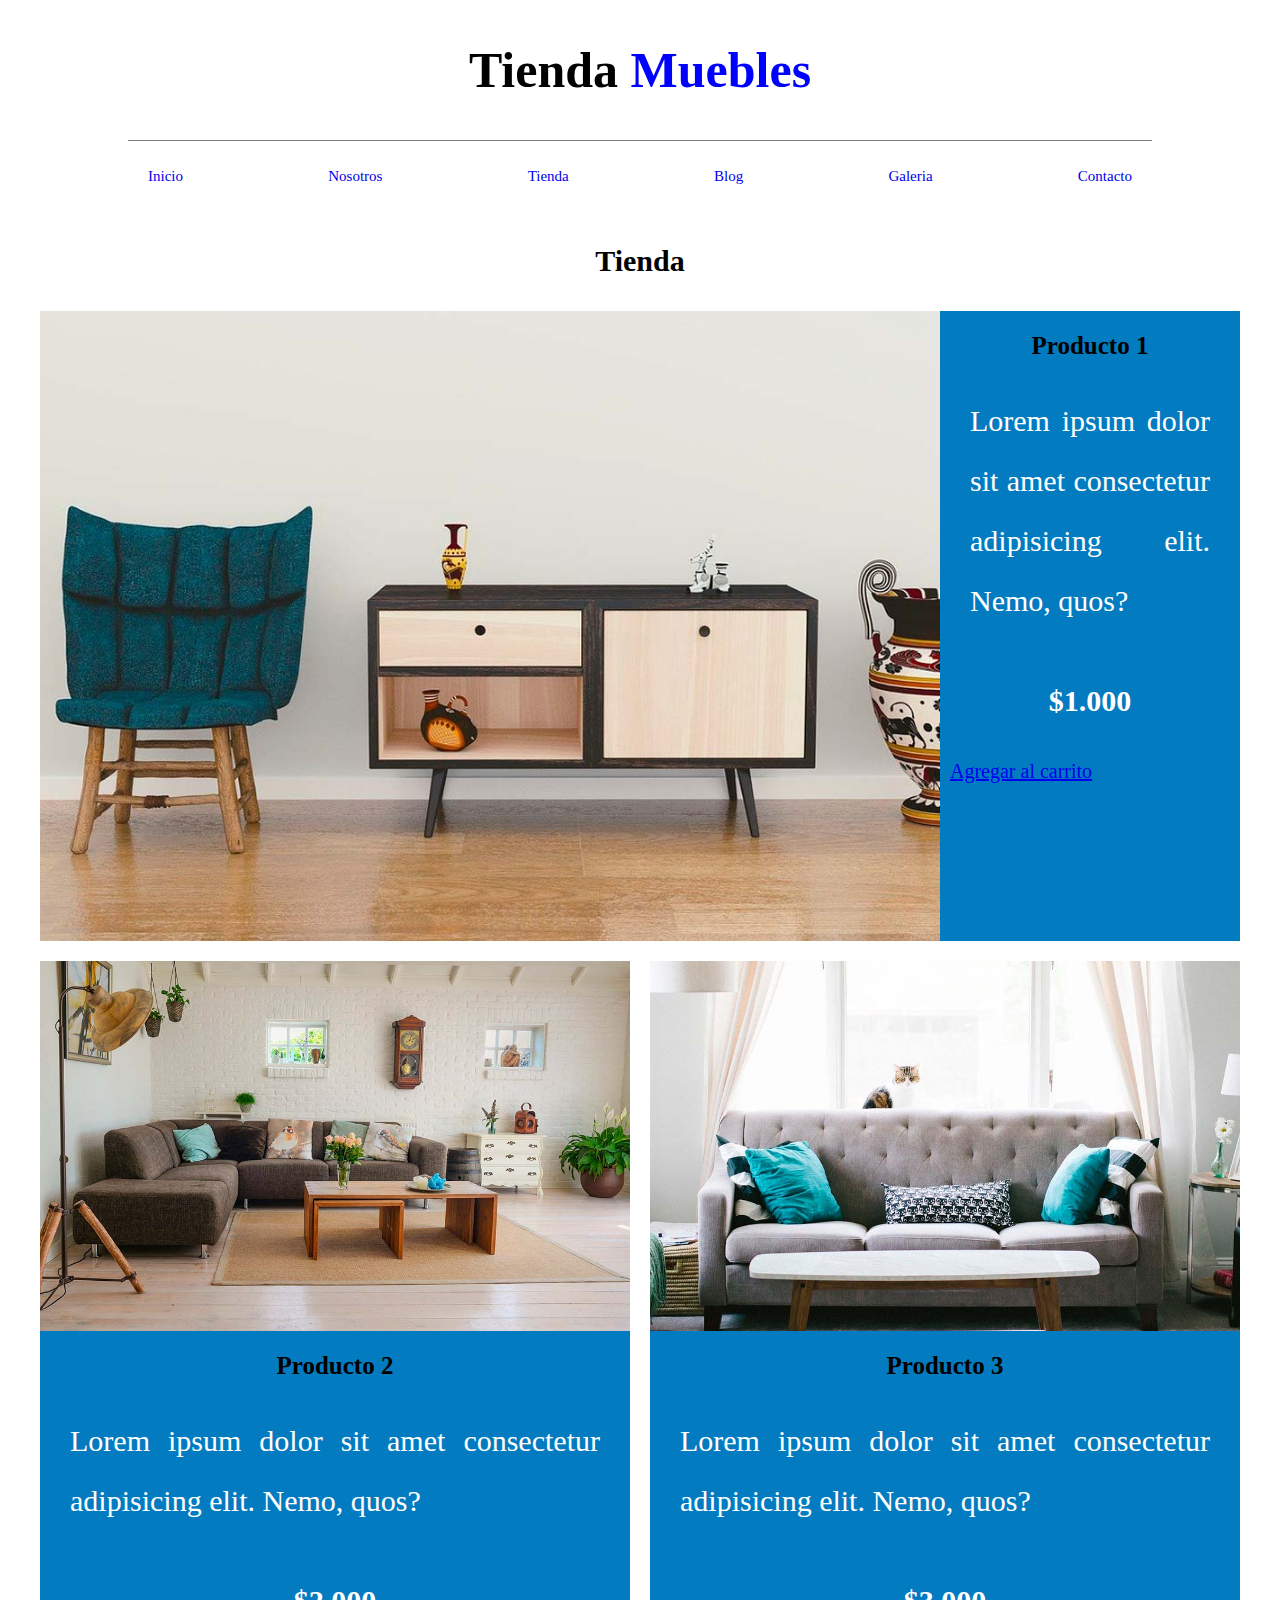
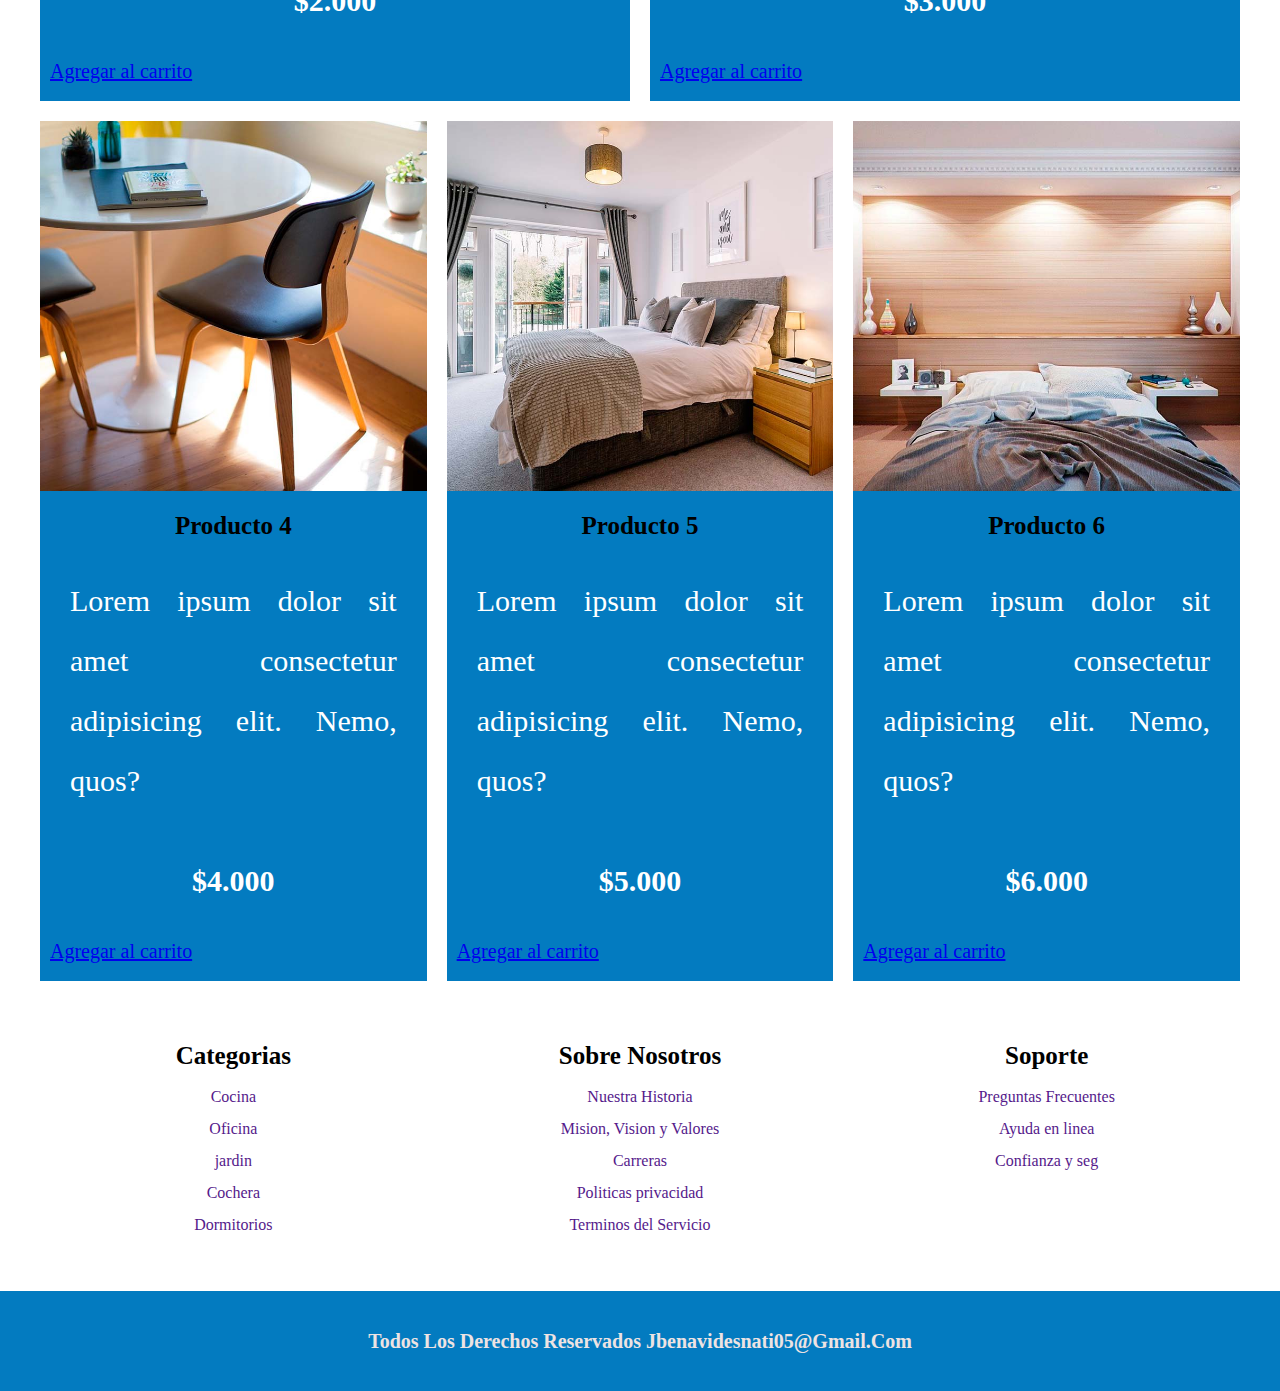
<file: tienda.html>
<!DOCTYPE html>
<html lang="es">
  <head>
    <meta charset="UTF-8" />
    <meta http-equiv="X-UA-Compatible" content="IE=edge" />
    <meta name="viewport" content="width=device-width, initial-scale=1.0" />
    <title>Tienda</title>
    <link rel="stylesheet" href="estilos.css" />
    <link rel="preconnect" href="https://fonts.googleapis.com" />
    <link rel="preconnect" href="https://fonts.gstatic.com" crossorigin />
    <link
      href="https://fonts.googleapis.com/css2?family=Oswald:wght@200;300;400&family=Roboto:ital,wght@1,900&display=swap"
      rel="stylesheet"
    />
  </head>
  <body>
    <header>
      <h1 class="nombre-sitio">Tienda <span>Muebles</span></h1>
    </header>
    <div class="contenedor-navegacion">
      <nav class="nav-principal contenedor">
        <a href="index.html">Inicio</a>
        <a href="nosotros.html">Nosotros</a>
        <a href="tienda.html">Tienda</a>
        <a href="blog.html">Blog</a>
        <a href="galeria.html">Galeria</a>
        <a href="contacto.html">Contacto</a>
      </nav>
    </div>
    <!-- Nuestros Productos -->
    <main class="contenido principal contenedor">
      <h2 class="text-center">Tienda</h2>
      <div class="listado-productos">
        <!-- producto 1  -->
        <div class="producto">
          <img src="img/producto1.jpg" alt="Imagen Producto" />
          <div class="texto-producto" >
            <h3 class="text-center">Producto 1</h3>
            <p>
              Lorem ipsum dolor sit amet consectetur adipisicing elit. Nemo, quos?
            </p>
            <p class="precio">$1.000</p>
            <a href="#">Agregar al carrito</a>
          </div>
        </div>
        <!-- producto 2  -->
        <div class="producto">
          <img src="img/producto2.jpg" alt="Imagen Producto" />
          <div class="texto-producto">
            <h3 class="text-center">Producto 2</h3>
            <p>
              Lorem ipsum dolor sit amet consectetur adipisicing elit. Nemo, quos?
            </p>
            <p class="precio">$2.000</p>
            <a href="#">Agregar al carrito</a>
          </div>
        </div>
        <!-- producto 3  -->
        <div class="producto">
          <img src="img/producto3.jpg" alt="Imagen Producto" />
          <div class="texto-producto">
            <h3 class="text-center">Producto 3</h3>
            <p>
              Lorem ipsum dolor sit amet consectetur adipisicing elit. Nemo, quos?
            </p>
            <p class="precio">$3.000</p>
            <a href="#">Agregar al carrito</a>
          </div>
        </div>
        <!-- producto 4  -->
        <div class="producto">
          <img src="img/producto4.jpg" alt="Imagen Producto" />
          <div class="texto-producto">
            <h3 class="text-center">Producto 4</h3>
            <p>
              Lorem ipsum dolor sit amet consectetur adipisicing elit. Nemo, quos?
            </p>
            <p class="precio">$4.000</p>
            <a href="#">Agregar al carrito</a>
          </div>
        </div>
        <!-- producto 5  -->
        <div class="producto">
          <img src="img/producto5.jpg" alt="Imagen Producto" />
          <div class="texto-producto">
            <h3 class="text-center">Producto 5</h3>
            <p>
              Lorem ipsum dolor sit amet consectetur adipisicing elit. Nemo, quos?
            </p>
            <p class="precio">$5.000</p>
            <a href="#">Agregar al carrito</a>
          </div>
        </div>
        <!-- producto 6  -->
        <div class="producto">
          <img src="img/producto6.jpg" alt="Imagen Producto" />
          <div class="texto-producto">
            <h3 class="text-center">Producto 6</h3>
            <p>
              Lorem ipsum dolor sit amet consectetur adipisicing elit. Nemo, quos?
            </p>
            <p class="precio">$6.000</p>
            <a href="#">Agregar al carrito</a>
          </div>
        </div>
      </div>
    </main>

    <footer class="site-footer">
      <div class="grid-footer contenedor">
        <div>
          <h3>Categorias</h3>
          <nav class="footer-menu">
            <a href="">Cocina</a>
            <a href="">Oficina</a>
            <a href="">jardin</a>
            <a href="">Cochera</a>
            <a href="">Dormitorios</a>
          </nav>
        </div>
        <div>
          <h3>Sobre Nosotros</h3>
          <nav class="footer-menu">
            <a href=""> Nuestra Historia</a>
            <a href="">Mision, Vision y Valores</a>
            <a href="">Carreras</a>
            <a href="">Politicas privacidad</a>
            <a href="">Terminos del Servicio</a>
          </nav>
        </div>
        <div>
          <h3>Soporte</h3>
          <nav class="footer-menu">
            <a href="">Preguntas Frecuentes</a>
            <a href="">Ayuda en linea</a>
            <a href="">Confianza y seg</a>
          </nav>
        </div>
      </div>
      <p class="copirigth">Todos los derechos reservados jbenavidesnati05@gmail.com</p>
    </footer>
  </body>
</html>
</file>
<file: estilos.css>
*{
    margin: 0;
    padding: 0;
    box-sizing: border-box;
}
html{
    font-size: 62.5%;
}
body{
    font-family: 'playfair Display',serif;
    font-size: 1.6rem;
    line-height: 2;
}
header{
    padding: 20px 0px 20px 0;
    /* border: 1px solid black; */
}
/* globales  */
h1{
    font-size: 5rem;
}
h2{
    font-size: 3rem;

}
h3{
    font-size: 2.5rem;
}
p{
    text-align: justify;
}


.nombre-sitio{
    text-align: center;
}
.nombre-sitio span{ 
    color: blue;
}

.nav-principal{
    padding: 20px;
    border-top: 1px solid gray;
    width: 80%;
    margin: auto;
    display: flex;
    justify-content: space-between;
} 

.contenedor{
    max-width: 1200px;
    margin: 0 auto;
}
.nav-principal a{
    font-size: 1.5rem;
    text-decoration: none;
}
.hero{
    background-image: url(img/principal.jpg);
    height: 550px;
    background-repeat: no-repeat;
    background-size: cover;
}
/* categorias  */
.listado-categorias{
    display: grid;
    grid-template-columns: repeat(3,1fr);
    gap: 20px;
}

img{
    max-width: 100%;
    display: block;
}

.contenedor h2{
    text-align: center;
    padding: 20px;
}
.categoria a{
    display:block;
    margin-top: 0px;
    width: 100%;
    text-align: center;
    background-color:rgb(255, 255, 255);
    text-decoration: none;
    padding: 10px;
    font-size: 2rem;
} 

.categoria a:hover{
    background-color: #037bc0;
    color:white;
    font-weight: bold;
}

/* sobre nosotros  */

.sobre-nosotros{
    background-image: linear-gradient( to right, transparent 50%, #037bc0 50%, #037bc0 100% ), url(../img/nosotros.jpg);
    padding: 10rem 0;
    background-position: left center;
    background-repeat: no-repeat;
    background-size: 100%, 120rem;
    /* border: 1px solid black; */
}
.sobre-nosotros-grid{
    display: grid;
    grid-template-columns: repeat(2, 1fr);
    gap: 4rem;
}
.texto-sobre-nosotros{
    grid-column: 2/3;
    color: white;
}
.texto-sobre-nosotros h2{
    text-align: left;
}
.contenido-principal{
    padding: 5rem;
}
.text-center{
    text-align: center;
    color: rgb(0, 0, 0);
}
.texto-producto{
    background-color: #037bc0;
    display: block;
  
    padding: 10px;

    
}
.texto-producto p{
font-size: 3rem;
padding: 2rem;
color: white;

}
.btn{
    font-size: 2rem;
    color:white;
    text-decoration: none;
    background-color: rgb(45, 216, 39);
    padding: 10px;
    display: block;
    text-transform: uppercase;
    font-weight: bold;
    text-align: center;
}
.producto img:hover{
    transform: scale(0.9);
}
.btn:hover{
    background-color: #408421;
    cursor: pointer;
}

.precio{
    font-size: 2.8rem;
    font-weight: 900;
    color: white;
    text-align: center;
}
.producto a{
    width: 70%;
    margin: auto;
    border-radius: 10px;
    font-size: 2rem;
    margin-bottom: 2rem;
}
/* usando grid  */
.listado-productos{
    display: grid;
    grid-template-columns: repeat(6,1fr);
    column-gap: 2rem;
    row-gap: 2rem;
}

.producto:nth-child(1){
    grid-column-start:1 ;
    grid-column-end:7 ;
    display: grid;
    grid-template-columns: 3fr 1fr;
}
.producto:nth-child(1) img{
    width: 100%;
    object-fit: cover;
}
.producto:nth-child(2) img,
.producto:nth-child(3) img,
.producto:nth-child(4) img,
.producto:nth-child(5) img,
.producto:nth-child(6) img

{
height: 37rem;
width: 100%;
object-fit: cover;
}
.producto:nth-child(2){
    grid-column-start:1 ;
    grid-column-end:4 ;
}
.producto:nth-child(3){
    grid-column-start:4 ;
    grid-column-end:7 ;
}
.producto:nth-child(4){
    grid-column-start:1 ;
    grid-column-end:3 ;
}
.producto:nth-child(5){
    grid-column-start:3 ;
    grid-column-end:5 ;
}
.producto:nth-child(6){
    grid-column-start:5 ;
    grid-column-end:7  ;
}

/* footer  */

.site-footer{
    /* border: 1px solid black; */
    margin-top: 5rem;
    /* margin-bottom: 5rem; */
    gap: 2rem;

}
.grid-footer {
    display: grid;
    grid-template-columns: repeat(3,1fr);
    gap: 2rem;
    text-align: center;

}

.footer-menu a{
    display: block;
    text-decoration: none;
}
.copirigth{
    text-align: center;
    text-transform: capitalize;
    margin-top: 5rem;
    color: rgb(237, 227, 227);
    background-color:  #037bc0 ;
    height: 10rem;
    line-height: 10rem;
    font-weight: bold;
    font-size: 2rem;
}

/* NOSOTROS  */

.contenido-nosotros{
    display: grid;
    grid-template-columns: 1fr 2fr ;
    grid-template-columns: repeat(auto-fit,minmax(25rem,1fr));
    column-gap: 3rem;
}.informacion-nosotros{
    display: flex;
    flex-direction: column;
    justify-content: space-around;
}

/* BLOG  */
.contenedor-blog{
    display: grid;
    grid-template-columns: 2fr 1fr;
    column-gap: 4rem;
}
.entrada{
    border-bottom: 2px solid gray;
    padding-bottom: 4rem;
    margin-bottom: 2rem;
}
.entrada:last-of-type{
    border: none;
}
.entrada-meta{
    display: flex;
    justify-content: space-between;
}
.entrada-meta p {
    padding: 10px;
}
.entrada-meta span{
    font-weight: 700;
    color: #037bc0;
}

/* utilidades  */
.max-width-30{
    max-width: 30rem;
}

/* galeria  */
.galeria{
    list-style: none;
    padding: 0%;
    margin: 0;
    display: grid;
    grid-template-columns: repeat(3, 1fr);
    gap: 2rem;
}
.galeria img{
    height: 40rem;
    width: 40rem;
    object-fit: cover;
}
/* FORMULARIO  */
.formulario{
    max-width: 60rem;
    margin: 0 auto;
}
.formulario fieldset{
    border-color: black;
    border-width: 2px;
    margin-bottom: 2rem;
}
.formulario legend{
    background-color: #09216b;
    width: 90%;
    text-align: center;
    color: white;
    text-transform: uppercase;
    font-weight: 900;
    padding: 0.5rem;
}
.campo{
display: flex;
margin-bottom: 2rem;
margin-top: 2rem;
}
.campo label{
flex-basis: 10rem;
}
.campo input[type="text"],
textarea,datalist{
    flex: 0.8;
}
</file>
